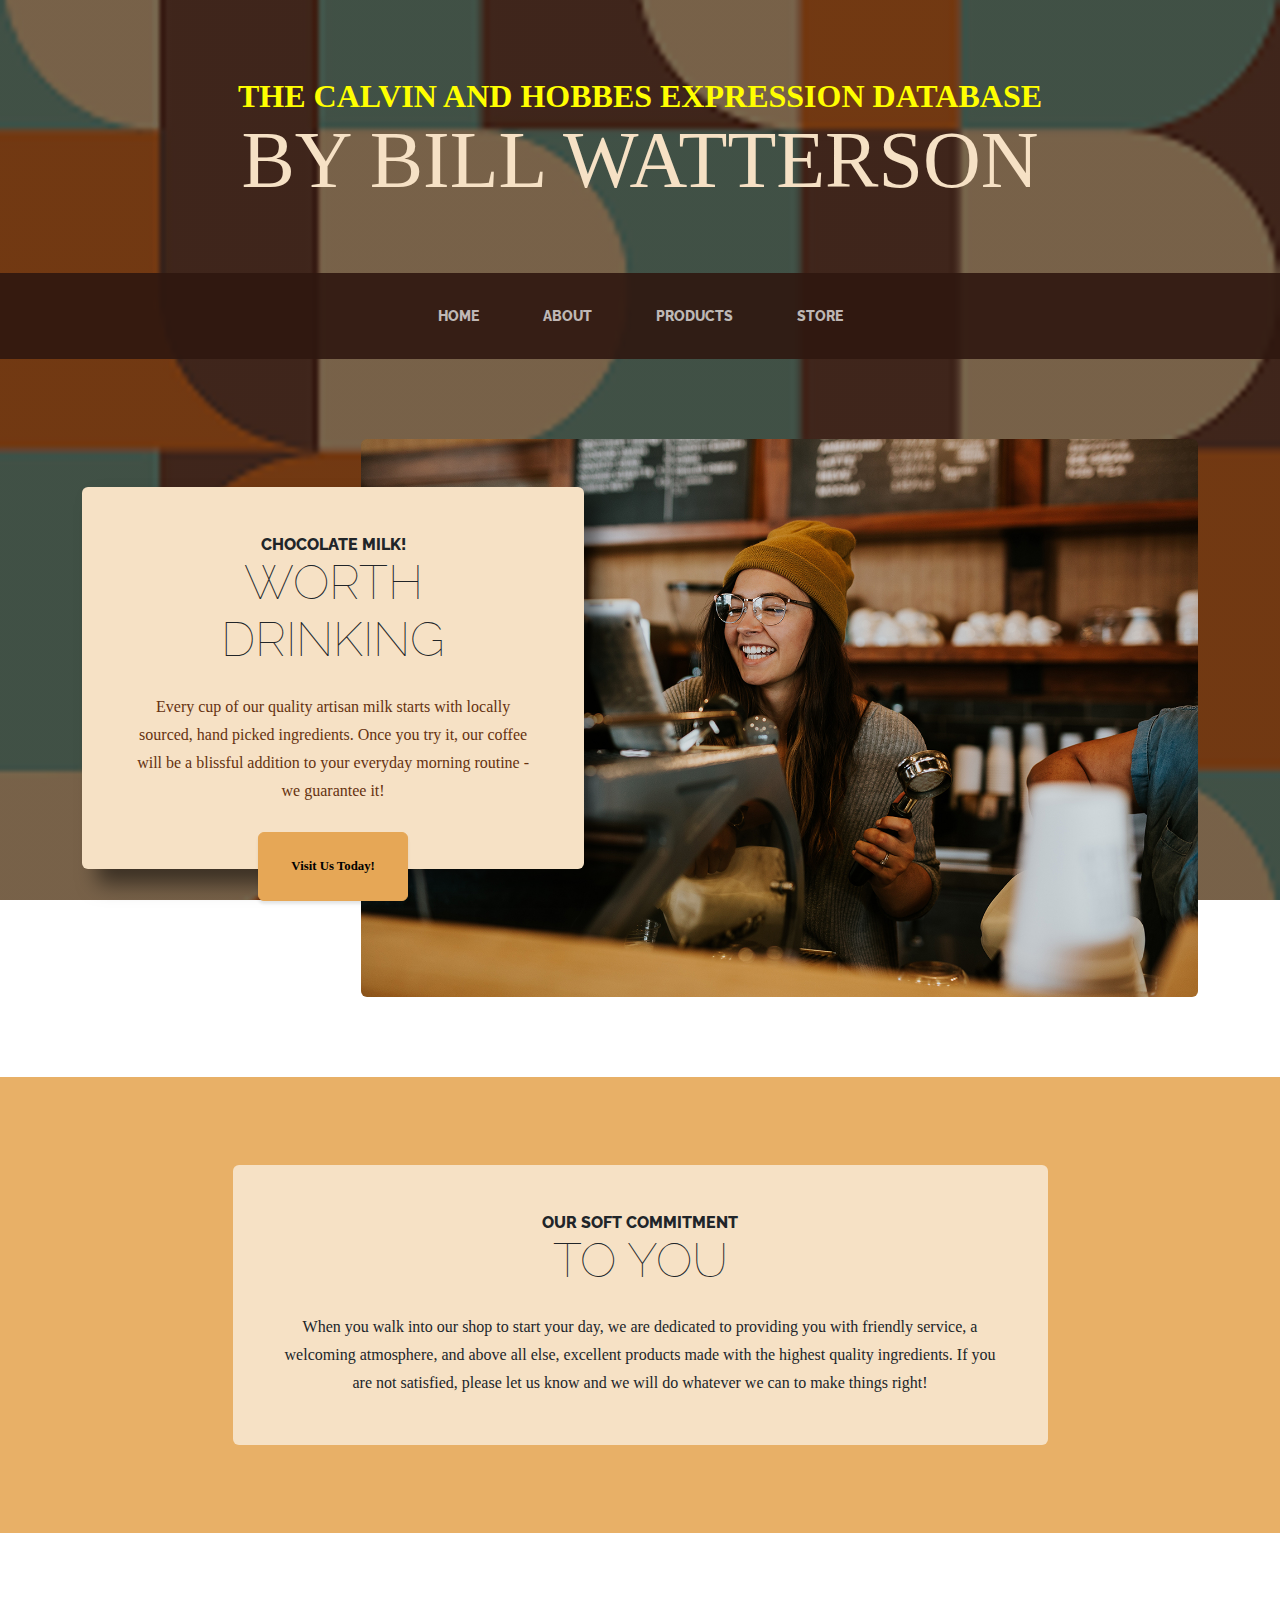
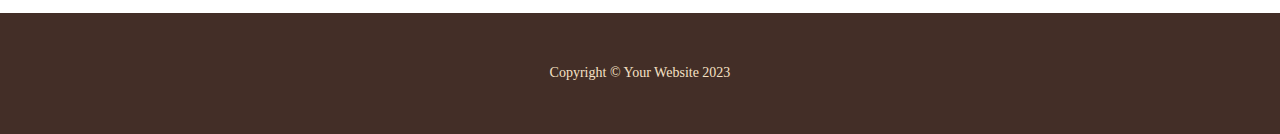
<file: index.html>
<!DOCTYPE html>
<html lang="en">
    <head>
        <meta charset="utf-8" />
        <meta name="viewport" content="width=device-width, initial-scale=1, shrink-to-fit=no" />
        <meta name="description" content="" />
        <meta name="author" content="" />
        <title>Calvin and Hobbes</title>
        <link rel="icon" type="image/x-icon" href="assets/favicon.ico" />
        <!-- Google fonts-->
        <link href="https://fonts.googleapis.com/css?family=Raleway:100,100i,200,200i,300,300i,400,400i,500,500i,600,600i,700,700i,800,800i,900,900i" rel="stylesheet" />
        <link href="https://fonts.googleapis.com/css?family=Lora:400,400i,700,700i" rel="stylesheet" />
        <!-- Core theme CSS (includes Bootstrap)-->
        <link href="css/styles.css" rel="stylesheet"/>
        <link href="css/mystyles.css" rel="stylesheet"/>
    </head>
    <body>
        <header>
            <h1 class="site-heading text-center text-faded d-none d-lg-block">
                <span class="site-heading-upper text-primary mb-3">The Calvin and Hobbes Expression Database</span>
                <span class="site-heading-lower">By Bill Watterson</span>
            </h1>
        </header>
        <!-- Navigation-->
        <nav class="navbar navbar-expand-lg navbar-dark py-lg-4" id="mainNav">
            <div class="container">
                <a class="navbar-brand text-uppercase fw-bold d-lg-none" href="index.html">Start Bootstrap</a>
                <button class="navbar-toggler" type="button" data-bs-toggle="collapse" data-bs-target="#navbarSupportedContent" aria-controls="navbarSupportedContent" aria-expanded="false" aria-label="Toggle navigation"><span class="navbar-toggler-icon"></span></button>
                <div class="collapse navbar-collapse" id="navbarSupportedContent">
                    <ul class="navbar-nav mx-auto">
                        <li class="nav-item px-lg-4"><a class="nav-link text-uppercase" href="index.html">Home</a></li>
                        <li class="nav-item px-lg-4"><a class="nav-link text-uppercase" href="website/index.html">About</a></li>
                        <li class="nav-item px-lg-4"><a class="nav-link text-uppercase" href="products.html">Products</a></li>
                        <li class="nav-item px-lg-4"><a class="nav-link text-uppercase" href="store.html">Store</a></li>
                    </ul>
                </div>
            </div>
        </nav>
        <section class="page-section clearfix">
            <div class="container">
                <div class="intro">
                    <img class="intro-img img-fluid mb-3 mb-lg-0 rounded" src="assets/img/intro.jpg" alt="..." />
                    <div class="intro-text left-0 text-center bg-faded p-5 rounded">
                        <h2 class="section-heading mb-4">
                            <span class="section-heading-upper">Chocolate Milk!</span>
                            <span class="section-heading-lower">Worth Drinking</span>
                        </h2>
                        <p class="mb-3 notyellow">Every cup of our quality artisan milk starts with locally sourced, hand picked ingredients. Once you try it, our coffee will be a blissful addition to your everyday morning routine - we guarantee it!</p>
                        <div class="intro-button mx-auto"><a class="btn btn-primary btn-xl" href="#!">Visit Us Today!</a></div>
                    </div>
                </div>
            </div>
        </section>
        <section class="page-section cta">
            <div class="container">
                <div class="row">
                    <div class="col-xl-9 mx-auto">
                        <div class="cta-inner bg-faded text-center rounded">
                            <h2 class="section-heading mb-4">
                                <span class="section-heading-upper">Our Soft Commitment</span>
                                <span class="section-heading-lower">To You</span>
                            </h2>
                            <p class="mb-0">When you walk into our shop to start your day, we are dedicated to providing you with friendly service, a welcoming atmosphere, and above all else, excellent products made with the highest quality ingredients. If you are not satisfied, please let us know and we will do whatever we can to make things right!</p>
                        </div>
                    </div>
                </div>
            </div>
        </section>
        <footer class="footer text-faded text-center py-5">
            <div class="container"><p class="m-0 small">Copyright &copy; Your Website 2023</p></div>
        </footer>
        <!-- Bootstrap core JS-->
        <script src="https://cdn.jsdelivr.net/npm/bootstrap@5.2.3/dist/js/bootstrap.bundle.min.js"></script>
        <!-- Core theme JS-->
        <script src="js/scripts.js"></script>
    </body>
</html>
</file>
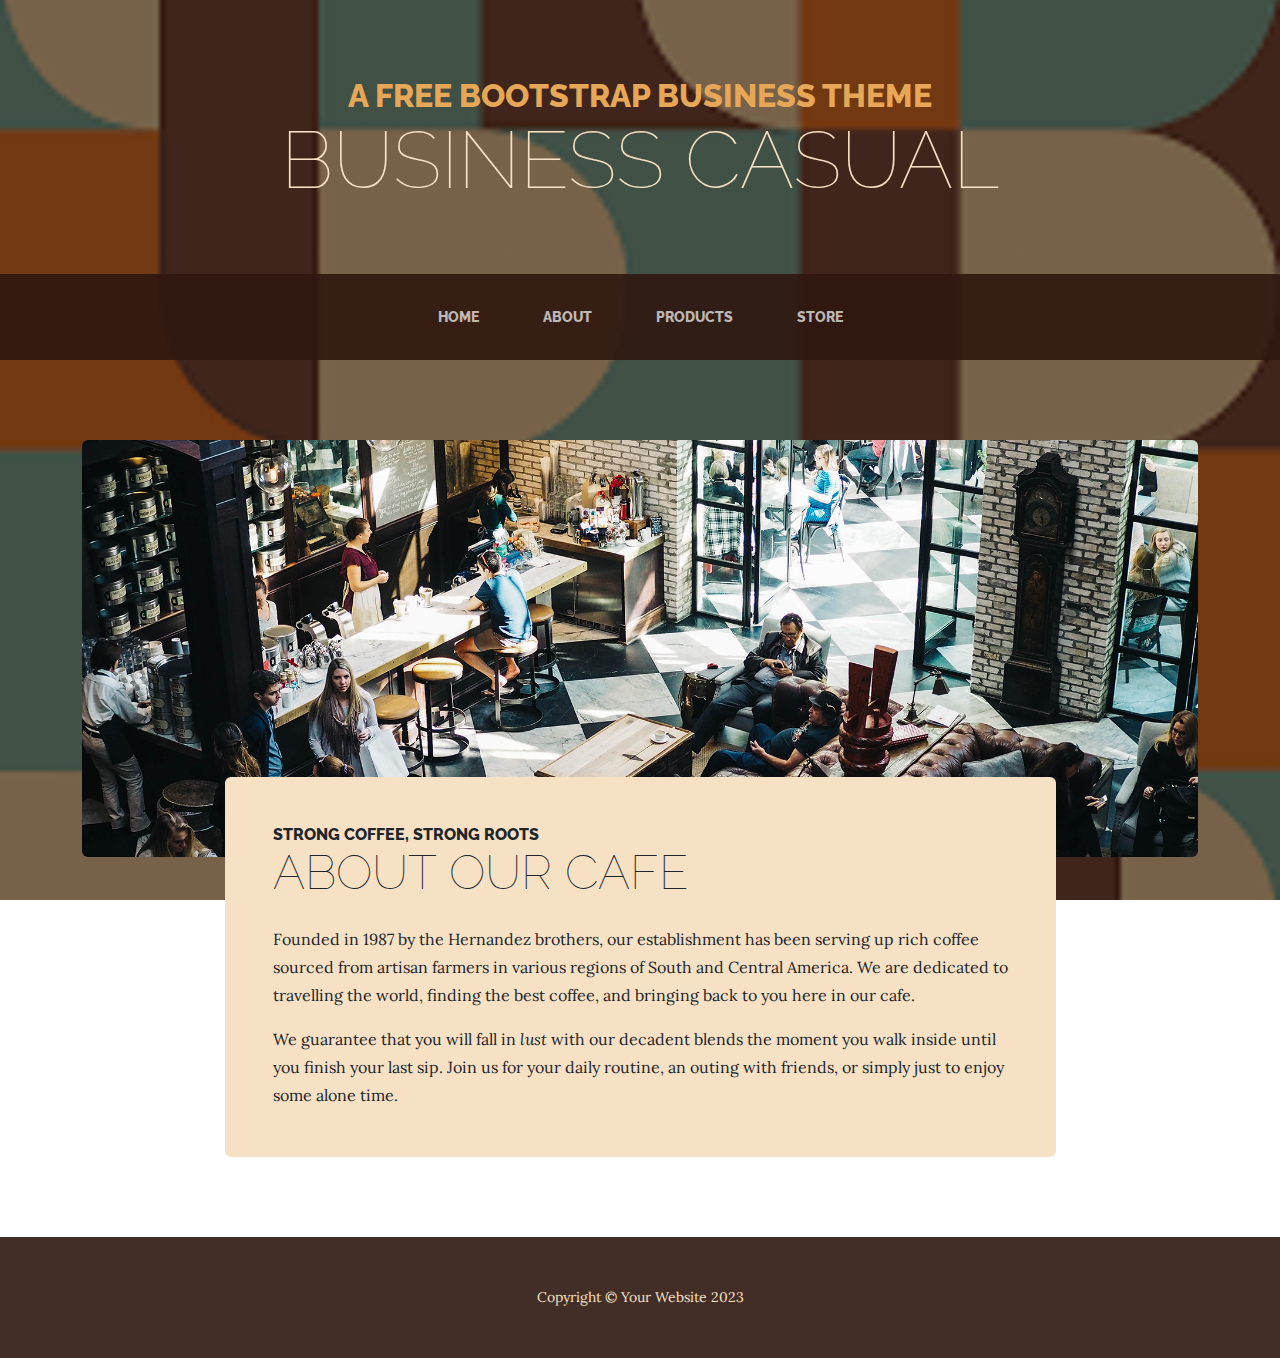
<file: about.html>
<!DOCTYPE html>
<html lang="en">
    <head>
        <meta charset="utf-8" />
        <meta name="viewport" content="width=device-width, initial-scale=1, shrink-to-fit=no" />
        <meta name="description" content="" />
        <meta name="author" content="" />
        <title>Business Casual - Start Bootstrap Theme</title>
        <link rel="icon" type="image/x-icon" href="assets/favicon.ico" />
        <!-- Google fonts-->
        <link href="https://fonts.googleapis.com/css?family=Raleway:100,100i,200,200i,300,300i,400,400i,500,500i,600,600i,700,700i,800,800i,900,900i" rel="stylesheet" />
        <link href="https://fonts.googleapis.com/css?family=Lora:400,400i,700,700i" rel="stylesheet" />
        <!-- Core theme CSS (includes Bootstrap)-->
        <link href="css/styles.css" rel="stylesheet" />
    </head>
    <body>
        <header>
            <h1 class="site-heading text-center text-faded d-none d-lg-block">
                <span class="site-heading-upper text-primary mb-3">A Free Bootstrap Business Theme</span>
                <span class="site-heading-lower">Business Casual</span>
            </h1>
        </header>
        <!-- Navigation-->
        <nav class="navbar navbar-expand-lg navbar-dark py-lg-4" id="mainNav">
            <div class="container">
                <a class="navbar-brand text-uppercase fw-bold d-lg-none" href="index.html">Start Bootstrap</a>
                <button class="navbar-toggler" type="button" data-bs-toggle="collapse" data-bs-target="#navbarSupportedContent" aria-controls="navbarSupportedContent" aria-expanded="false" aria-label="Toggle navigation"><span class="navbar-toggler-icon"></span></button>
                <div class="collapse navbar-collapse" id="navbarSupportedContent">
                    <ul class="navbar-nav mx-auto">
                        <li class="nav-item px-lg-4"><a class="nav-link text-uppercase" href="index.html">Home</a></li>
                        <li class="nav-item px-lg-4"><a class="nav-link text-uppercase" href="about.html">About</a></li>
                        <li class="nav-item px-lg-4"><a class="nav-link text-uppercase" href="products.html">Products</a></li>
                        <li class="nav-item px-lg-4"><a class="nav-link text-uppercase" href="store.html">Store</a></li>
                    </ul>
                </div>
            </div>
        </nav>
        <section class="page-section about-heading">
            <div class="container">
                <img class="img-fluid rounded about-heading-img mb-3 mb-lg-0" src="assets/img/about.jpg" alt="..." />
                <div class="about-heading-content">
                    <div class="row">
                        <div class="col-xl-9 col-lg-10 mx-auto">
                            <div class="bg-faded rounded p-5">
                                <h2 class="section-heading mb-4">
                                    <span class="section-heading-upper">Strong Coffee, Strong Roots</span>
                                    <span class="section-heading-lower">About Our Cafe</span>
                                </h2>
                                <p>Founded in 1987 by the Hernandez brothers, our establishment has been serving up rich coffee sourced from artisan farmers in various regions of South and Central America. We are dedicated to travelling the world, finding the best coffee, and bringing back to you here in our cafe.</p>
                                <p class="mb-0">
                                    We guarantee that you will fall in
                                    <em>lust</em>
                                    with our decadent blends the moment you walk inside until you finish your last sip. Join us for your daily routine, an outing with friends, or simply just to enjoy some alone time.
                                </p>
                            </div>
                        </div>
                    </div>
                </div>
            </div>
        </section>
        <footer class="footer text-faded text-center py-5">
            <div class="container"><p class="m-0 small">Copyright &copy; Your Website 2023</p></div>
        </footer>
        <!-- Bootstrap core JS-->
        <script src="https://cdn.jsdelivr.net/npm/bootstrap@5.2.3/dist/js/bootstrap.bundle.min.js"></script>
        <!-- Core theme JS-->
        <script src="js/scripts.js"></script>
    </body>
</html>
</file>
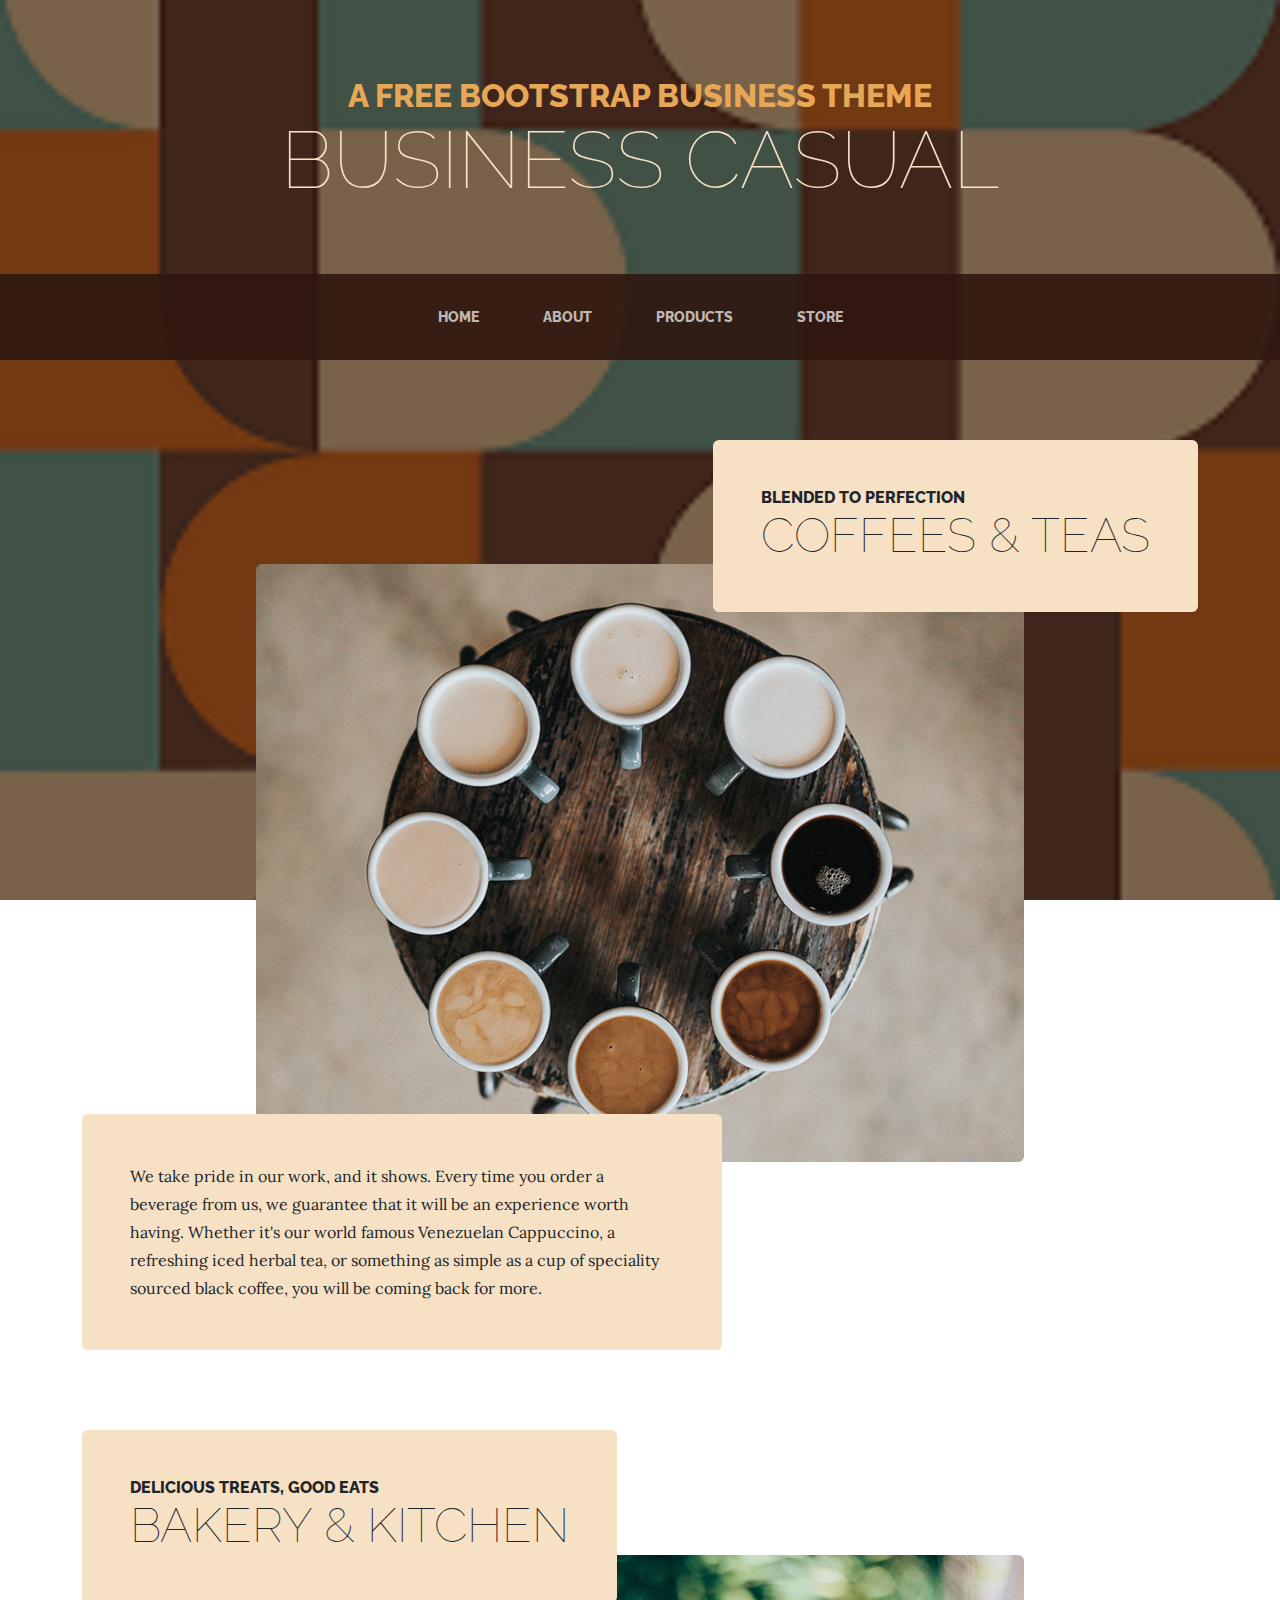
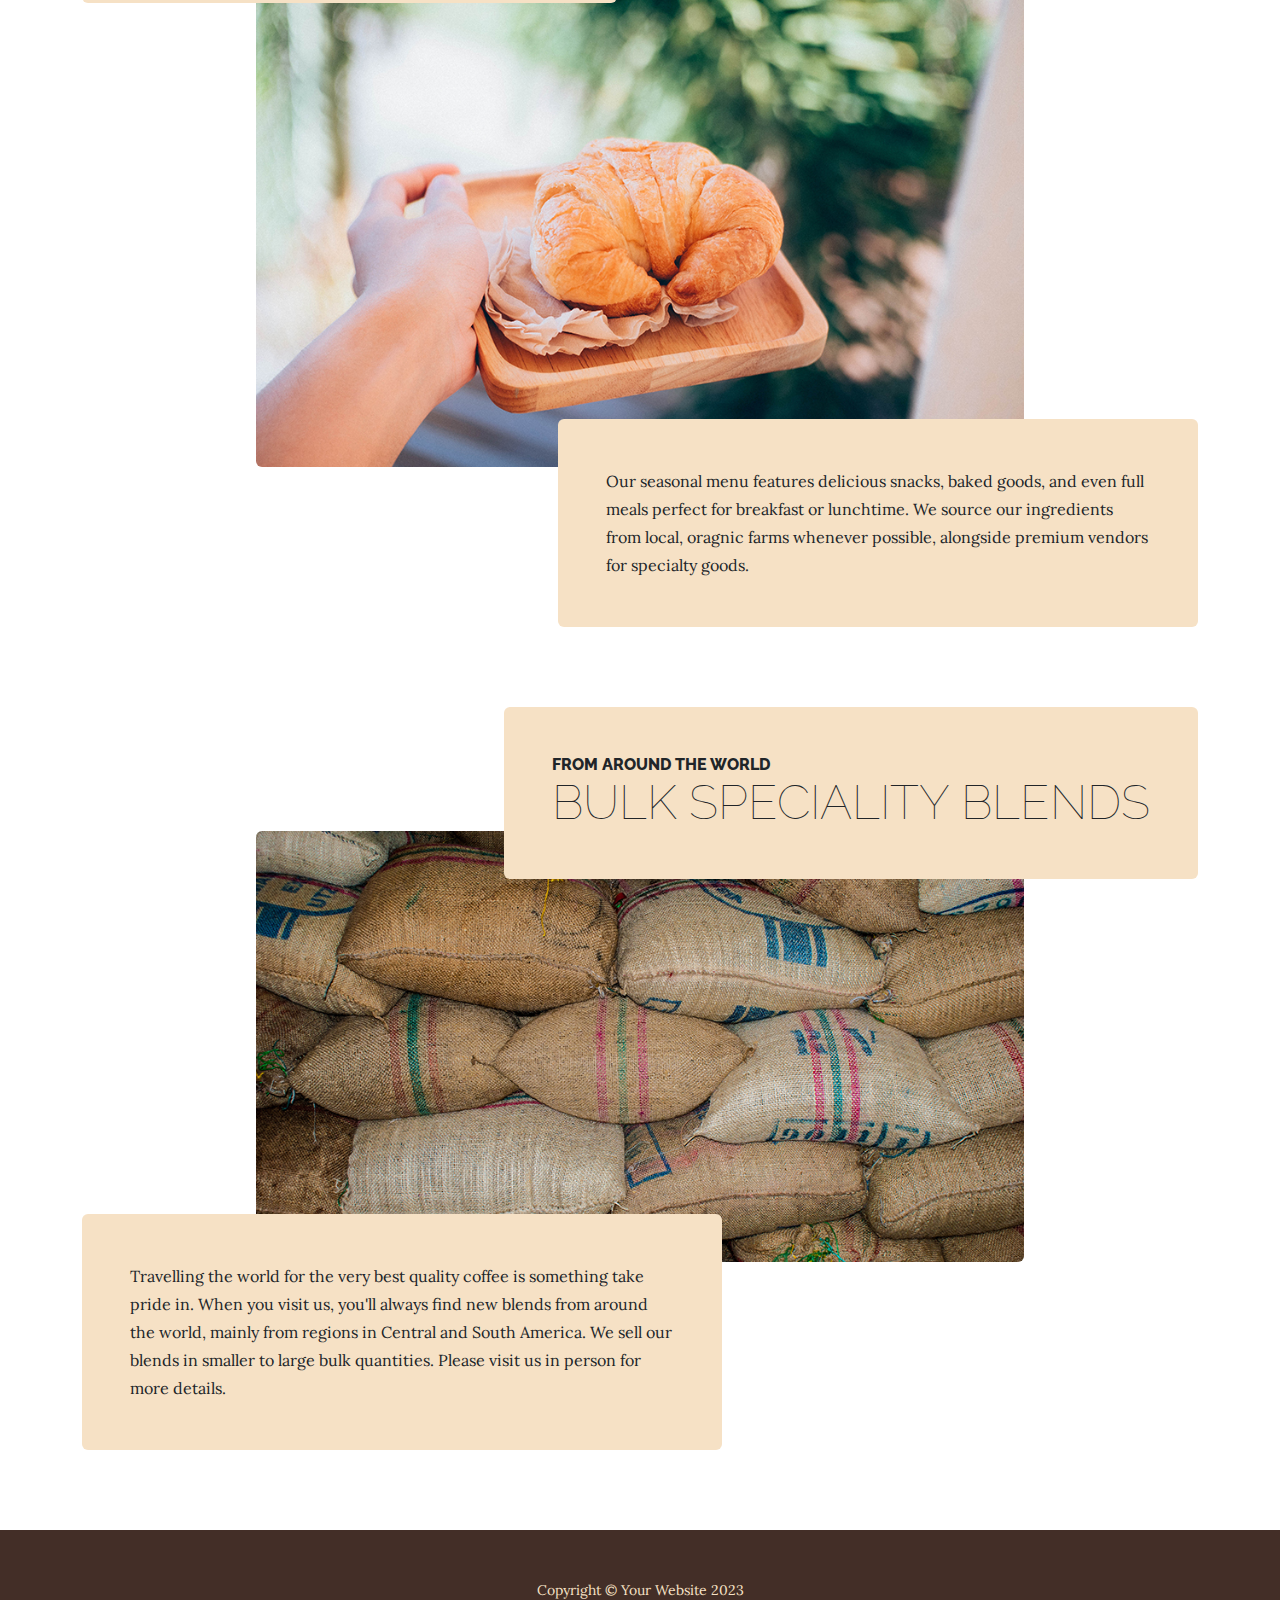
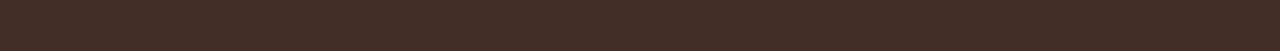
<file: products.html>
<!DOCTYPE html>
<html lang="en">
    <head>
        <meta charset="utf-8" />
        <meta name="viewport" content="width=device-width, initial-scale=1, shrink-to-fit=no" />
        <meta name="description" content="" />
        <meta name="author" content="" />
        <title>Business Casual - Start Bootstrap Theme</title>
        <link rel="icon" type="image/x-icon" href="assets/favicon.ico" />
        <!-- Google fonts-->
        <link href="https://fonts.googleapis.com/css?family=Raleway:100,100i,200,200i,300,300i,400,400i,500,500i,600,600i,700,700i,800,800i,900,900i" rel="stylesheet" />
        <link href="https://fonts.googleapis.com/css?family=Lora:400,400i,700,700i" rel="stylesheet" />
        <!-- Core theme CSS (includes Bootstrap)-->
        <link href="css/styles.css" rel="stylesheet" />
    </head>
    <body>
        <header>
            <h1 class="site-heading text-center text-faded d-none d-lg-block">
                <span class="site-heading-upper text-primary mb-3">A Free Bootstrap Business Theme</span>
                <span class="site-heading-lower">Business Casual</span>
            </h1>
        </header>
        <!-- Navigation-->
        <nav class="navbar navbar-expand-lg navbar-dark py-lg-4" id="mainNav">
            <div class="container">
                <a class="navbar-brand text-uppercase fw-bold d-lg-none" href="index.html">Start Bootstrap</a>
                <button class="navbar-toggler" type="button" data-bs-toggle="collapse" data-bs-target="#navbarSupportedContent" aria-controls="navbarSupportedContent" aria-expanded="false" aria-label="Toggle navigation"><span class="navbar-toggler-icon"></span></button>
                <div class="collapse navbar-collapse" id="navbarSupportedContent">
                    <ul class="navbar-nav mx-auto">
                        <li class="nav-item px-lg-4"><a class="nav-link text-uppercase" href="index.html">Home</a></li>
                        <li class="nav-item px-lg-4"><a class="nav-link text-uppercase" href="about.html">About</a></li>
                        <li class="nav-item px-lg-4"><a class="nav-link text-uppercase" href="products.html">Products</a></li>
                        <li class="nav-item px-lg-4"><a class="nav-link text-uppercase" href="store.html">Store</a></li>
                    </ul>
                </div>
            </div>
        </nav>
        <section class="page-section">
            <div class="container">
                <div class="product-item">
                    <div class="product-item-title d-flex">
                        <div class="bg-faded p-5 d-flex ms-auto rounded">
                            <h2 class="section-heading mb-0">
                                <span class="section-heading-upper">Blended to Perfection</span>
                                <span class="section-heading-lower">Coffees & Teas</span>
                            </h2>
                        </div>
                    </div>
                    <img class="product-item-img mx-auto d-flex rounded img-fluid mb-3 mb-lg-0" src="assets/img/products-01.jpg" alt="..." />
                    <div class="product-item-description d-flex me-auto">
                        <div class="bg-faded p-5 rounded"><p class="mb-0">We take pride in our work, and it shows. Every time you order a beverage from us, we guarantee that it will be an experience worth having. Whether it's our world famous Venezuelan Cappuccino, a refreshing iced herbal tea, or something as simple as a cup of speciality sourced black coffee, you will be coming back for more.</p></div>
                    </div>
                </div>
            </div>
        </section>
        <section class="page-section">
            <div class="container">
                <div class="product-item">
                    <div class="product-item-title d-flex">
                        <div class="bg-faded p-5 d-flex me-auto rounded">
                            <h2 class="section-heading mb-0">
                                <span class="section-heading-upper">Delicious Treats, Good Eats</span>
                                <span class="section-heading-lower">Bakery & Kitchen</span>
                            </h2>
                        </div>
                    </div>
                    <img class="product-item-img mx-auto d-flex rounded img-fluid mb-3 mb-lg-0" src="assets/img/products-02.jpg" alt="..." />
                    <div class="product-item-description d-flex ms-auto">
                        <div class="bg-faded p-5 rounded"><p class="mb-0">Our seasonal menu features delicious snacks, baked goods, and even full meals perfect for breakfast or lunchtime. We source our ingredients from local, oragnic farms whenever possible, alongside premium vendors for specialty goods.</p></div>
                    </div>
                </div>
            </div>
        </section>
        <section class="page-section">
            <div class="container">
                <div class="product-item">
                    <div class="product-item-title d-flex">
                        <div class="bg-faded p-5 d-flex ms-auto rounded">
                            <h2 class="section-heading mb-0">
                                <span class="section-heading-upper">From Around the World</span>
                                <span class="section-heading-lower">Bulk Speciality Blends</span>
                            </h2>
                        </div>
                    </div>
                    <img class="product-item-img mx-auto d-flex rounded img-fluid mb-3 mb-lg-0" src="assets/img/products-03.jpg" alt="..." />
                    <div class="product-item-description d-flex me-auto">
                        <div class="bg-faded p-5 rounded"><p class="mb-0">Travelling the world for the very best quality coffee is something take pride in. When you visit us, you'll always find new blends from around the world, mainly from regions in Central and South America. We sell our blends in smaller to large bulk quantities. Please visit us in person for more details.</p></div>
                    </div>
                </div>
            </div>
        </section>
        <footer class="footer text-faded text-center py-5">
            <div class="container"><p class="m-0 small">Copyright &copy; Your Website 2023</p></div>
        </footer>
        <!-- Bootstrap core JS-->
        <script src="https://cdn.jsdelivr.net/npm/bootstrap@5.2.3/dist/js/bootstrap.bundle.min.js"></script>
        <!-- Core theme JS-->
        <script src="js/scripts.js"></script>
    </body>
</html>
</file>
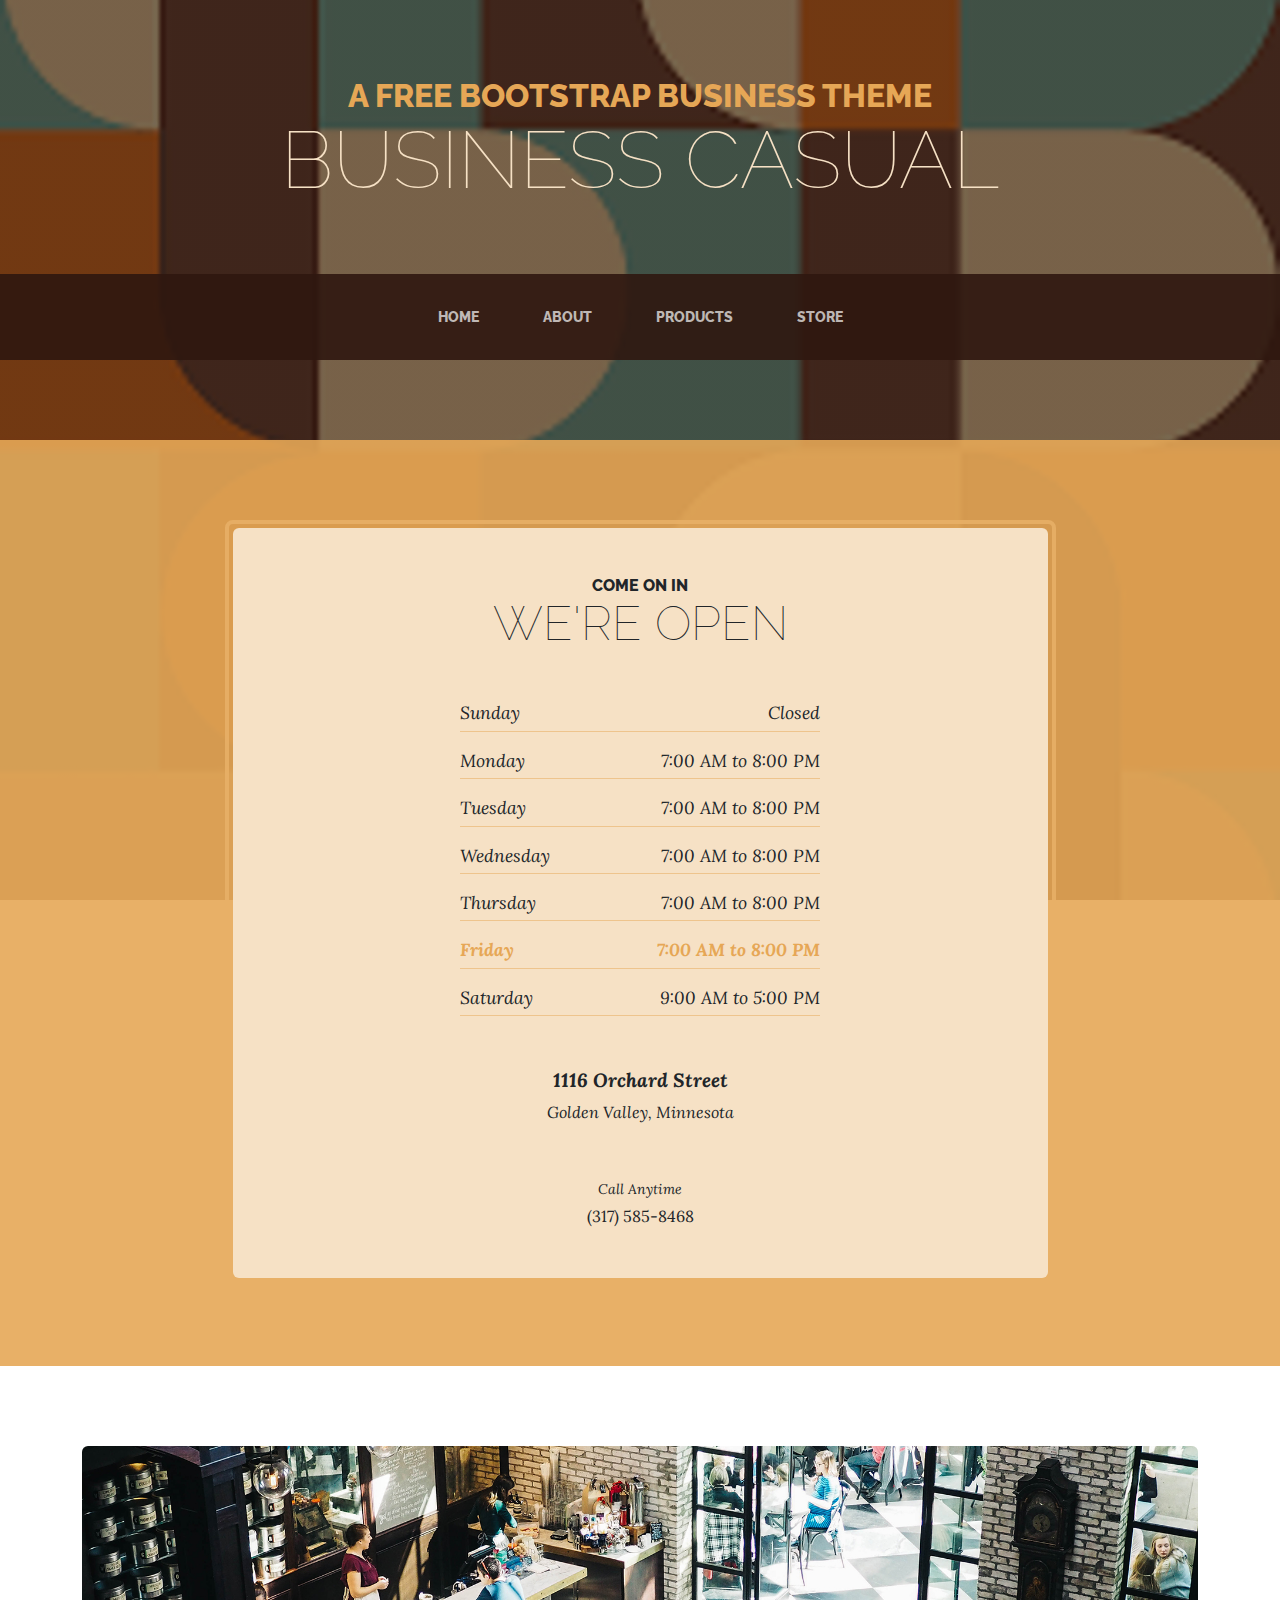
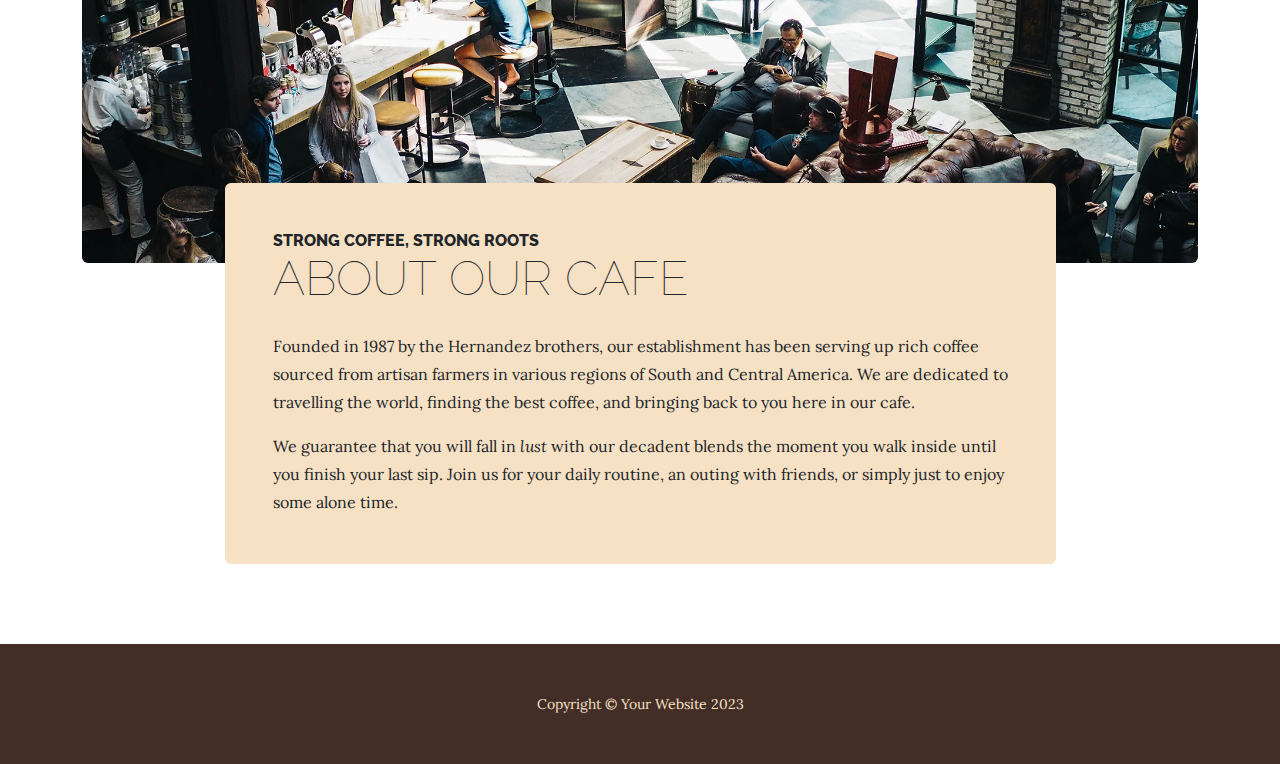
<file: store.html>
<!DOCTYPE html>
<html lang="en">
    <head>
        <meta charset="utf-8" />
        <meta name="viewport" content="width=device-width, initial-scale=1, shrink-to-fit=no" />
        <meta name="description" content="" />
        <meta name="author" content="" />
        <title>Business Casual - Start Bootstrap Theme</title>
        <link rel="icon" type="image/x-icon" href="assets/favicon.ico" />
        <!-- Google fonts-->
        <link href="https://fonts.googleapis.com/css?family=Raleway:100,100i,200,200i,300,300i,400,400i,500,500i,600,600i,700,700i,800,800i,900,900i" rel="stylesheet" />
        <link href="https://fonts.googleapis.com/css?family=Lora:400,400i,700,700i" rel="stylesheet" />
        <!-- Core theme CSS (includes Bootstrap)-->
        <link href="css/styles.css" rel="stylesheet" />
    </head>
    <body>
        <header>
            <h1 class="site-heading text-center text-faded d-none d-lg-block">
                <span class="site-heading-upper text-primary mb-3">A Free Bootstrap Business Theme</span>
                <span class="site-heading-lower">Business Casual</span>
            </h1>
        </header>
        <!-- Navigation-->
        <nav class="navbar navbar-expand-lg navbar-dark py-lg-4" id="mainNav">
            <div class="container">
                <a class="navbar-brand text-uppercase fw-bold d-lg-none" href="index.html">Start Bootstrap</a>
                <button class="navbar-toggler" type="button" data-bs-toggle="collapse" data-bs-target="#navbarSupportedContent" aria-controls="navbarSupportedContent" aria-expanded="false" aria-label="Toggle navigation"><span class="navbar-toggler-icon"></span></button>
                <div class="collapse navbar-collapse" id="navbarSupportedContent">
                    <ul class="navbar-nav mx-auto">
                        <li class="nav-item px-lg-4"><a class="nav-link text-uppercase" href="index.html">Home</a></li>
                        <li class="nav-item px-lg-4"><a class="nav-link text-uppercase" href="about.html">About</a></li>
                        <li class="nav-item px-lg-4"><a class="nav-link text-uppercase" href="products.html">Products</a></li>
                        <li class="nav-item px-lg-4"><a class="nav-link text-uppercase" href="store.html">Store</a></li>
                    </ul>
                </div>
            </div>
        </nav>
        <section class="page-section cta">
            <div class="container">
                <div class="row">
                    <div class="col-xl-9 mx-auto">
                        <div class="cta-inner bg-faded text-center rounded">
                            <h2 class="section-heading mb-5">
                                <span class="section-heading-upper">Come On In</span>
                                <span class="section-heading-lower">We're Open</span>
                            </h2>
                            <ul class="list-unstyled list-hours mb-5 text-left mx-auto">
                                <li class="list-unstyled-item list-hours-item d-flex">
                                    Sunday
                                    <span class="ms-auto">Closed</span>
                                </li>
                                <li class="list-unstyled-item list-hours-item d-flex">
                                    Monday
                                    <span class="ms-auto">7:00 AM to 8:00 PM</span>
                                </li>
                                <li class="list-unstyled-item list-hours-item d-flex">
                                    Tuesday
                                    <span class="ms-auto">7:00 AM to 8:00 PM</span>
                                </li>
                                <li class="list-unstyled-item list-hours-item d-flex">
                                    Wednesday
                                    <span class="ms-auto">7:00 AM to 8:00 PM</span>
                                </li>
                                <li class="list-unstyled-item list-hours-item d-flex">
                                    Thursday
                                    <span class="ms-auto">7:00 AM to 8:00 PM</span>
                                </li>
                                <li class="list-unstyled-item list-hours-item d-flex">
                                    Friday
                                    <span class="ms-auto">7:00 AM to 8:00 PM</span>
                                </li>
                                <li class="list-unstyled-item list-hours-item d-flex">
                                    Saturday
                                    <span class="ms-auto">9:00 AM to 5:00 PM</span>
                                </li>
                            </ul>
                            <p class="address mb-5">
                                <em>
                                    <strong>1116 Orchard Street</strong>
                                    <br />
                                    Golden Valley, Minnesota
                                </em>
                            </p>
                            <p class="mb-0">
                                <small><em>Call Anytime</em></small>
                                <br />
                                (317) 585-8468
                            </p>
                        </div>
                    </div>
                </div>
            </div>
        </section>
        <section class="page-section about-heading">
            <div class="container">
                <img class="img-fluid rounded about-heading-img mb-3 mb-lg-0" src="assets/img/about.jpg" alt="..." />
                <div class="about-heading-content">
                    <div class="row">
                        <div class="col-xl-9 col-lg-10 mx-auto">
                            <div class="bg-faded rounded p-5">
                                <h2 class="section-heading mb-4">
                                    <span class="section-heading-upper">Strong Coffee, Strong Roots</span>
                                    <span class="section-heading-lower">About Our Cafe</span>
                                </h2>
                                <p>Founded in 1987 by the Hernandez brothers, our establishment has been serving up rich coffee sourced from artisan farmers in various regions of South and Central America. We are dedicated to travelling the world, finding the best coffee, and bringing back to you here in our cafe.</p>
                                <p class="mb-0">
                                    We guarantee that you will fall in
                                    <em>lust</em>
                                    with our decadent blends the moment you walk inside until you finish your last sip. Join us for your daily routine, an outing with friends, or simply just to enjoy some alone time.
                                </p>
                            </div>
                        </div>
                    </div>
                </div>
            </div>
        </section>
        <footer class="footer text-faded text-center py-5">
            <div class="container"><p class="m-0 small">Copyright &copy; Your Website 2023</p></div>
        </footer>
        <!-- Bootstrap core JS-->
        <script src="https://cdn.jsdelivr.net/npm/bootstrap@5.2.3/dist/js/bootstrap.bundle.min.js"></script>
        <!-- Core theme JS-->
        <script src="js/scripts.js"></script>
    </body>
</html>
</file>
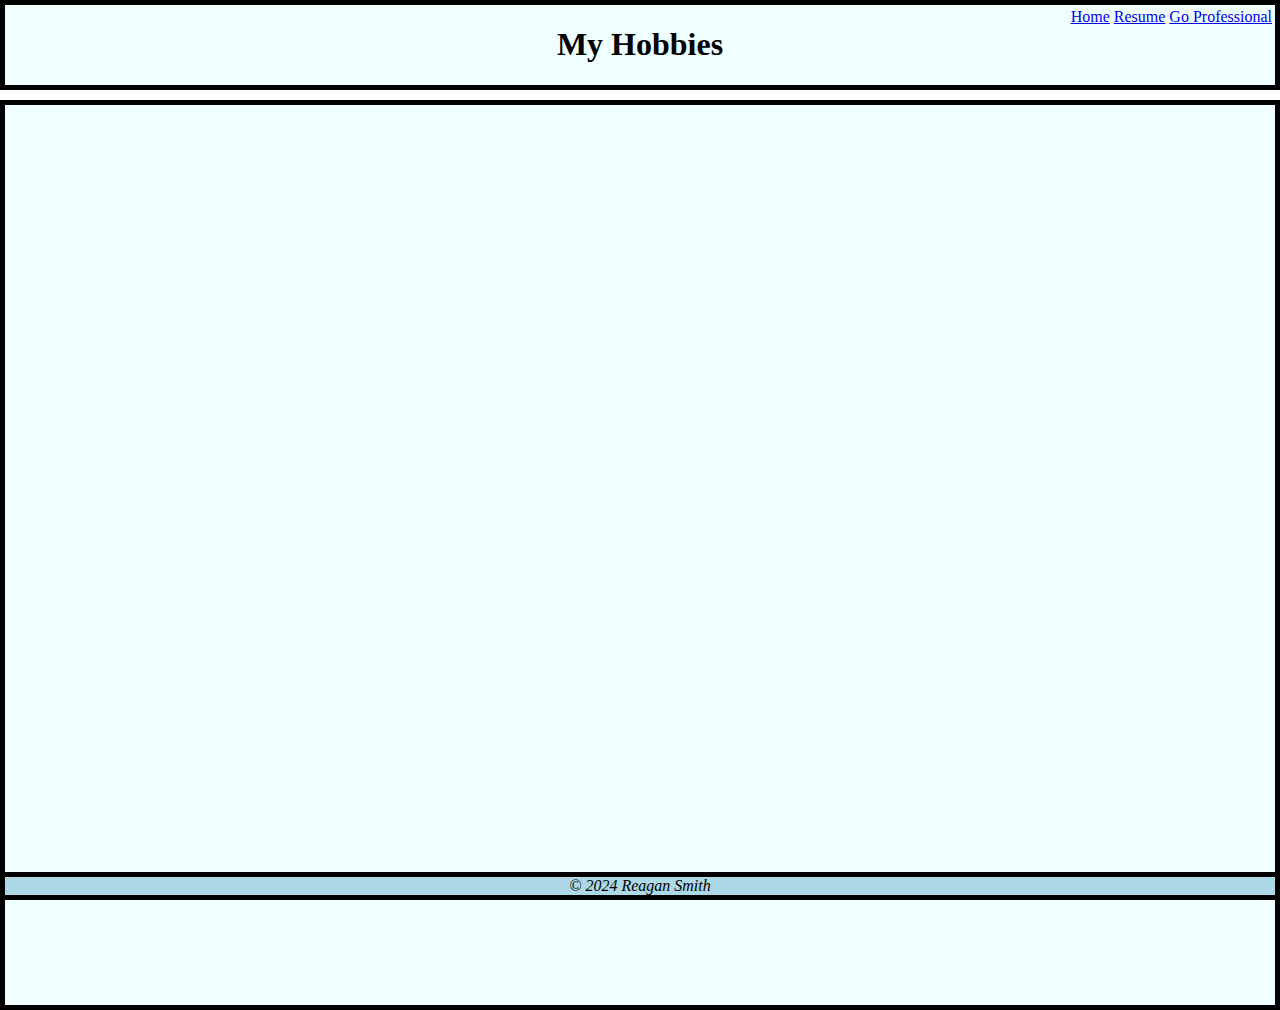
<file: website/html/about.html>
<!DOCTYPE html>
<html lang="en">
<head>
    <meta charset="UTF-8">
    <meta name="viewport" content="width=device-width, initial-scale=1.0">
    <title>About</title>
    <link rel="stylesheet" href="../css/divstyles.css"> <!--../means to get out of the folder and into another one, and then name the file in the folder with the css/-->
</head>
<body>
    <div class="common top">
        <h1>My Hobbies</h1>
    </div> <!--div = dividers-->
    <div class="common content"> <!--went to "Tableau viz of the day" and embeded code-->
        <div class='tableauPlaceholder' id='viz1712173022775' style='position: relative'><noscript><a href='#'><img alt='1a_Broadway_TheaterDistrict ' src='https:&#47;&#47;public.tableau.com&#47;static&#47;images&#47;Th&#47;Theresnobusinesslikeshowbusiness-IronViz2024&#47;1a_Broadway_TheaterDistrict&#47;1_rss.png' style='border: none' /></a></noscript><object class='tableauViz'  style='display:none;'><param name='host_url' value='https%3A%2F%2Fpublic.tableau.com%2F' /> <param name='embed_code_version' value='3' /> <param name='site_root' value='' /><param name='name' value='Theresnobusinesslikeshowbusiness-IronViz2024&#47;1a_Broadway_TheaterDistrict' /><param name='tabs' value='no' /><param name='toolbar' value='yes' /><param name='static_image' value='https:&#47;&#47;public.tableau.com&#47;static&#47;images&#47;Th&#47;Theresnobusinesslikeshowbusiness-IronViz2024&#47;1a_Broadway_TheaterDistrict&#47;1.png' /> <param name='animate_transition' value='yes' /><param name='display_static_image' value='yes' /><param name='display_spinner' value='yes' /><param name='display_overlay' value='yes' /><param name='display_count' value='yes' /><param name='language' value='en-US' /></object></div>                <script type='text/javascript'>                    var divElement = document.getElementById('viz1712173022775');                    var vizElement = divElement.getElementsByTagName('object')[0];                    vizElement.style.width='1300px';vizElement.style.height='1027px';                    var scriptElement = document.createElement('script');                    scriptElement.src = 'https://public.tableau.com/javascripts/api/viz_v1.js';                    vizElement.parentNode.insertBefore(scriptElement, vizElement);                </script>
    </div>
    <div class="common bottom">&copy; 2024 Reagan Smith</div>
    <div class="nav">
        <a href="../index.html">Home</a>
        <a href="resume.html">Resume</a>
        <a href="../../index.html">Go Professional</a>
    </div>
</body>
</html>
</file>
<file: css/mystyles.css>
body{
    font-family: 'Times New Roman', Times, serif;
}
.site-heading-lower{
    font-family: 'Times New Roman', Times, serif;
}
.mb-3{
    font-family: 'Times New Roman', Times, serif;
    color: yellow !important;
}
.notyellow{
    color:rgb(101, 50, 16) !important;
} /*!important overrides anything which is why we have the notyellow with important to override the .mba style*/
.intro-text{
    box-shadow: 15px 15px 20px rgba(0, 0, 0, .5);
}
</file>
<file: website/css/divstyles.css>
/*positioning styles start here*/
.common{
    position: absolute; /*adjusts with page*/
    border: 5px solid black;
    background-color: azure;
}
.bottom{
    position: fixed;
    bottom: 0px;
    left: 0px;
    right: 0px;
    text-align: center;
    font-style: italic;
    font-size: medium;
    background-color: lightblue;
}
.top{
    top: 0px;
    left: 0px;
    right: 0px;
    text-align: center;
    /*z-index: 1; idt I need this cuz they aren't overlapping*/
}
.content{
    top: 100px;
    left: 0px;
    right: 0px;
    height: 100%
}
.nav{
    position: relative;
    float: right;
    z-index: 1;
}
</file>
